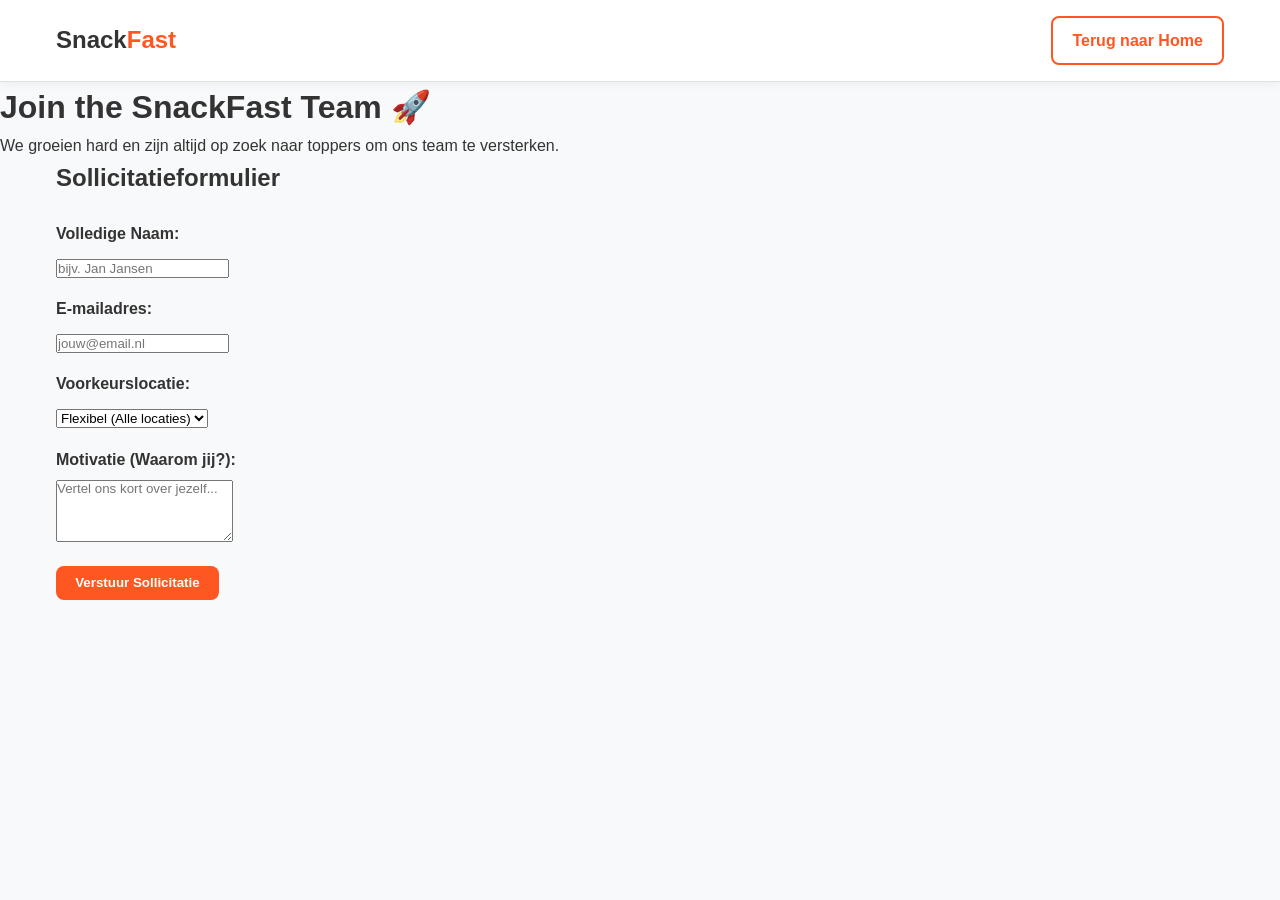
<file: jobs/index.html>
<!DOCTYPE html>
<html lang="nl">
<head>
  <meta charset="UTF-8">
  <meta name="viewport" content="width=device-width, initial-scale=1.0">
  <title>Werken bij SnackFast</title>
  <link rel="stylesheet" href="../style.css">
  <script>
  if (window.location.pathname === '/job' || window.location.pathname === '/job/') {
    window.location.replace('/jobs');
  }
</script>
</head>
<body>

  <header>
    <div class="nav-container">
      <a href="/" class="logo">Snack<span>Fast</span></a>
      <a href="/" class="btn btn-outline" style="text-decoration:none;">Terug naar Home</a>
    </div>
  </header>

  <div class="job-header">
    <h1>Join the SnackFast Team 🚀</h1>
    <p>We groeien hard en zijn altijd op zoek naar toppers om ons team te versterken.</p>
  </div>

  <div class="container">
    <div class="job-form-container">
      <h2 style="margin-bottom:1.5rem;">Sollicitatieformulier</h2>
      
      <form id="jobs-form" action="https://formspree.io/f/xppzbpyz" method="POST">
        <input type="hidden" name="subject" value="Nieuwe Sollicitatie via Website! 💼">
        
        <div class="form-group">
          <label>Volledige Naam:</label>
          <input type="text" name="Naam" required placeholder="bijv. Jan Jansen" />
        </div>
        
        <div class="form-group">
          <label>E-mailadres:</label>
          <input type="email" name="Email" required placeholder="jouw@email.nl" />
        </div>
        
        <div class="form-group">
          <label>Voorkeurslocatie:</label>
          <select name="Locatie">
            <option value="Flexibel">Flexibel (Alle locaties)</option>
            <option value="Alkmaar">Alkmaar</option>
            <option value="Amsterdam">Amsterdam</option>
          </select>
        </div>

        <div class="form-group">
          <label>Motivatie (Waarom jij?):</label>
          <textarea name="Motivatie" required placeholder="Vertel ons kort over jezelf..." rows="4"></textarea>
        </div>

        <button type="submit" class="btn btn-primary">Verstuur Sollicitatie</button>
      </form>
    </div>
  </div>

  <script>
    // Zorgt ervoor dat de pagina niet refresht en een mooie melding toont na Formspree
    document.getElementById("jobs-form").addEventListener("submit", async function(event) {
      event.preventDefault();
      const form = event.target;
      const btn = form.querySelector('button');
      btn.innerText = "Bezig met verzenden...";
      btn.disabled = true;

      try {
        await fetch(form.action, {
          method: form.method,
          body: new FormData(form),
          headers: { 'Accept': 'application/json' }
        });
        form.innerHTML = "<h3 style='color:green; text-align:center;'>Bedankt! Je sollicitatie is ontvangen. We mailen je snel terug! 🎉</h3>";
      } catch(e) {
        alert("Oeps, er ging iets mis. Probeer het later nog eens.");
        btn.innerText = "Verstuur Sollicitatie";
        btn.disabled = false;
      }
    });
  </script>
</body>
</html>
</file>
<file: style.css>
/* =========================================
   1. ROOT VARIABLES & THEMES
   ========================================= */
:root {
  --primary: #ff5722;
  --primary-hover: #e64a19;
  --tikkie: #00d66c;
  --tikkie-hover: #00b359;
  --bg-color: #f8f9fa;
  --text-color: #333;
  --card-bg: #ffffff;
  --border-color: #e0e0e0;
}

/* Dark Mode */
.dark-mode {
  --primary: #ff7043;
  --bg-color: #121212;
  --text-color: #ffffff;
  --card-bg: #1e1e1e;
  --border-color: #333;
}

/* KitaCat Special Theme */
.kitacat-mode {
  --primary: #e91e63;
  --bg-color: #fce4ec;
  --text-color: #880e4f;
  --card-bg: #ffffff;
  --border-color: #f8bbd0;
}

/* =========================================
   2. BASIC RESET & SETUP
   ========================================= */
* {
  box-sizing: border-box;
  margin: 0;
  padding: 0;
  font-family: 'Segoe UI', Tahoma, Geneva, Verdana, sans-serif;
}

body {
  background-color: var(--bg-color);
  color: var(--text-color);
  line-height: 1.6;
}

.hidden { display: none !important; }
.font-bold { font-weight: bold; }
.text-sm { font-size: 0.85rem; color: gray; }

/* =========================================
   3. TYPOGRAPHY & HEADER
   ========================================= */
header {
  background-color: var(--card-bg);
  box-shadow: 0 2px 10px rgba(0,0,0,0.05);
  position: sticky;
  top: 0;
  z-index: 100;
  border-bottom: 1px solid var(--border-color);
}

.nav-container {
  max-width: 1200px;
  margin: 0 auto;
  padding: 1rem;
  display: flex;
  justify-content: space-between;
  align-items: center;
  flex-wrap: wrap; /* Voorkomt overlap op kleine schermen */
  gap: 10px;
}

.logo {
  font-size: 1.5rem;
  font-weight: 800;
  color: var(--text-color);
  text-decoration: none;
}
.logo span { color: var(--primary); }

.nav-actions {
  display: flex;
  align-items: center;
  gap: 8px;
}

.hero {
  text-align: center;
  padding: 3rem 1rem;
  background: linear-gradient(135deg, var(--primary), var(--primary-hover));
  color: white;
  border-radius: 12px;
  margin: 1.5rem 0;
}

.hero h1 { font-size: 2rem; margin-bottom: 0.5rem; }
.hero p { font-size: 1rem; opacity: 0.9; }

.section-title {
  margin: 2rem 0 1rem;
  font-size: 1.5rem;
  border-bottom: 2px solid var(--primary);
  display: inline-block;
  padding-bottom: 0.2rem;
}

/* =========================================
   4. LAYOUT & GRIDS
   ========================================= */
.container {
  max-width: 1200px;
  margin: 0 auto;
  padding: 0 1rem 3rem 1rem;
}

/* De Filter / Zoek Balk */
.filter-bar {
  display: flex;
  flex-direction: column; /* Mobiel: onder elkaar */
  gap: 15px;
  margin-bottom: 1.5rem;
  background: var(--card-bg);
  padding: 1rem;
  border-radius: 12px;
  box-shadow: 0 2px 8px rgba(0,0,0,0.05);
}

.search-input, .input-full {
  padding: 0.8rem;
  border-radius: 8px;
  border: 1px solid var(--border-color);
  font-size: 1rem;
  width: 100%;
  background: var(--bg-color);
  color: var(--text-color);
}

/* Categorie Knoppen ALTIJD netjes naast elkaar */
.category-buttons {
  display: flex;
  flex-wrap: wrap; /* Zorgt dat ze naar volgende regel gaan als het niet past */
  gap: 8px;
  justify-content: flex-start;
}

/* Grid Systeem Mobiel First */
.grid {
  display: grid;
  gap: 1rem;
}

/* Mobiel: Producten in 2 kleine kolommen naast elkaar, Locaties in 1 */
#product-grid { grid-template-columns: repeat(2, 1fr); }
#locations-grid { grid-template-columns: 1fr; }

/* =========================================
   5. BUTTONS & CARDS
   ========================================= */
.btn {
  padding: 0.6rem 1.2rem;
  border: none;
  border-radius: 8px;
  cursor: pointer;
  font-weight: 600;
  transition: all 0.2s;
  text-decoration: none;
  display: inline-block;
  text-align: center;
}

.btn-small { padding: 0.4rem 0.8rem; font-size: 0.85rem; }
.btn-icon { padding: 0.4rem; font-size: 1.2rem; background: transparent; color: var(--text-color); }

.btn-primary { background: var(--primary); color: white; }
.btn-primary:hover { background: var(--primary-hover); transform: translateY(-1px); }

.btn-outline {
  background: transparent;
  border: 2px solid var(--primary);
  color: var(--primary);
}
.btn-outline:hover, .filter-btn.active {
  background: var(--primary);
  color: white;
}

.btn-tikkie { background: var(--tikkie); color: white; }
.btn-tikkie:hover { background: var(--tikkie-hover); transform: translateY(-1px); }

.google-btn {
  background: white;
  color: #444;
  border: 1px solid #ccc;
  width: 100%;
  margin-top: 1rem;
}

.card {
  background: var(--card-bg);
  border-radius: 12px;
  overflow: hidden;
  box-shadow: 0 4px 15px rgba(0,0,0,0.05);
  display: flex;
  flex-direction: column;
  transition: transform 0.2s;
  border: 1px solid var(--border-color);
}
.card:hover { transform: translateY(-3px); }

.card-img {
  width: 100%;
  height: 140px; /* Mooie hoogte voor mobiel */
  background: var(--bg-color);
  display: flex;
  align-items: center;
  justify-content: center;
  padding: 10px;
}
.card-img img {
  max-width: 100%;
  max-height: 100%;
  object-fit: contain;
}

.card-body {
  padding: 1rem;
  display: flex;
  flex-direction: column;
  flex-grow: 1;
}
.card-title { font-weight: bold; margin-bottom: 0.5rem; font-size: 1rem; }
.card-price { color: var(--primary); font-weight: bold; font-size: 1.1rem; margin-bottom: 1rem; }
.buy-btn { margin-top: auto; width: 100%; }

/* =========================================
   6. MODALS & FORMS
   ========================================= */
.modal-overlay, .auth-overlay {
  position: fixed;
  top: 0; left: 0; right: 0; bottom: 0;
  background: rgba(0,0,0,0.6);
  backdrop-filter: blur(4px);
  display: flex;
  align-items: center;
  justify-content: center;
  z-index: 1000;
  padding: 1rem;
}
.modal-overlay:not(.active) { display: none; }

.modal-content, .auth-card {
  background: var(--card-bg);
  padding: 2rem;
  border-radius: 12px;
  width: 100%;
  max-width: 400px;
  box-shadow: 0 10px 30px rgba(0,0,0,0.2);
}

.auth-card { text-align: center; }
.auth-card h2 { margin-bottom: 0.5rem; color: var(--primary); }

.form-group { margin-bottom: 1rem; text-align: left; }
.form-group label { display: block; margin-bottom: 0.5rem; font-weight: bold; }

.modal-spacing { margin-top: 0.5rem; margin-bottom: 0.5rem; }
.modal-total { margin-top: 15px; border-top: 1px solid var(--border-color); padding-top: 10px; }
.checkout-form { margin-top: 20px; }
.modal-actions { display: flex; gap: 10px; margin-top: 25px; flex-wrap: wrap; }
.modal-actions .btn { flex: 1; }

/* =========================================
   7. MEDIA QUERIES (TABLET & DESKTOP)
   ========================================= */

/* Tablet (iPad etc.) */
@media (min-width: 768px) {
  /* Filterbalk naast elkaar zetten */
  .filter-bar {
    flex-direction: row;
    align-items: center;
    justify-content: space-between;
  }
  .search-input { width: 350px; }
  
  /* Meer kolommen voor producten en locaties */
  #product-grid { grid-template-columns: repeat(3, 1fr); }
  #locations-grid { grid-template-columns: repeat(2, 1fr); }
  
  .card-img { height: 180px; } /* Grotere foto's */
}

/* Desktop (Laptops & Grote schermen) */
@media (min-width: 1024px) {
  #product-grid { grid-template-columns: repeat(4, 1fr); }
  #locations-grid { grid-template-columns: repeat(3, 1fr); }
  
  .hero h1 { font-size: 3rem; }
}

/* Kleine Mobiele Schermen Verberg-trucjes */
@media (max-width: 480px) {
  .desktop-only { display: none; } /* Verbergt gebruikersnaam op héél kleine schermen zodat knoppen passen */
  .nav-container { justify-content: center; }
}
</file>
